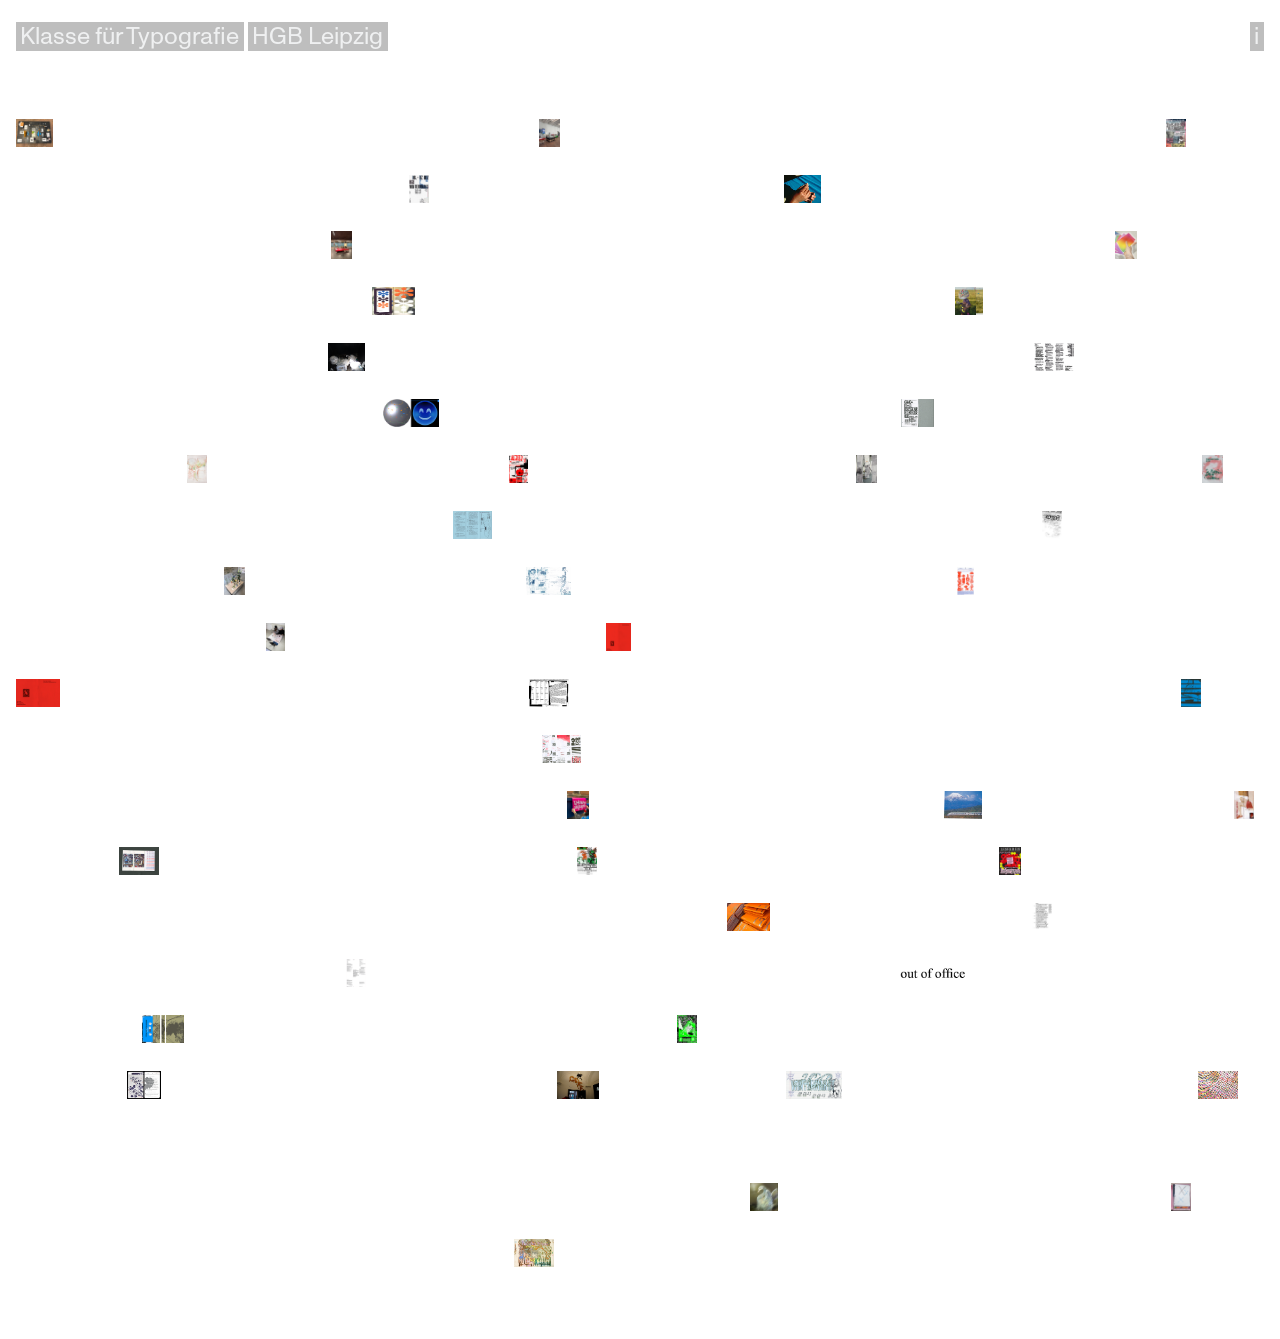
<file: index.html>
<!DOCTYPE html>
<html lang="de">
  <head>
    <meta charset="utf-8">
    <meta name="viewport" content="width=device-width, initial-scale=1.0">
    <title>Klasse für Typografie</title>
    <link rel="stylesheet" href="css/styles.css">
    <link rel="stylesheet" href="css/styles_pictures.css">
    <link rel="stylesheet" href="css/styles_box.css">
    <link rel="icon" href="download/favicon.png" type="image/png">

  </head>
  <body>

    <header>
      <h1 class="header-content">
        <div class="left-side">
          <span id="toggle-button" class="header-pill">Klasse für Typografie</span>
          <a class="link_hgb header-pill" href="https://www.hgb-leipzig.de/lehre/buchkunst_grafik-design/klassefuertypografievonannalenavonhelldorff/" target="_blank">HGB Leipzig</a>
        </div>
         <span id="info-button" class="header-pill">i</span>
      </h1>
   </header>

      <div id="person_list" class="hidden">
        <p class="font_color_cyan">Chrissi Bienik</p>
        <p class="font_color_red">Fritzi Bosch</p>
        <p class="font_color_peach">Johanna Daferner</p>
        <p class="font_color_babyblue">Coco Dahlke</p>
        <p class="font_color_signalpink">Alena Eisenmann</p>
        <p class="font_color_lilac">Kamilia Galimova</p>
        <p class="font_color_darkgreen">Hannes Goerner</p>
        <p class="font_color_yellow">Luisa Graf</p>
        <p class="font_color_royalblue">Henri Gröper</p>
        <p class="font_color_purple">Mohammad Al Hayo</p>
        <p class="font_color_navygreen">Asim Al Jari</p>
        <p class="font_color_pidgeonblue">Diva Lindenberg</p>
        <p class="font_color_darkblue">Nelly Akane Nakahara</p>
        <p class="font_color_ochre">Ricardo Sander</p>
        <p class="font_color_burgundy">Alexander Turovsky</p>
        <p class="font_color_rose">Mimi van Handel</p>
        <p class="font_color_darkpurple">Anton Van Volxem</p>
        <p class="font_color_olive">Romina Vetter </p>
        <p class="font_color_brown">Marie Walser</p>
        <p class="font_color_mossgreen">Winni Willsch</p>
        <p class="font_color_signalgreen">Kyra Winkler</p>
      </div>


      <div id="info_text" class="hidden">
       <p>Die Klasse für Typografie ist eine Fachklasse an der Hochschule für Grafik und Buchkunst Leipzig (HGB), die von Anna Lena von Helldorff geleitet wird. André Grau als künstlerischer Mitarbeiter fungiert unterstützend für die Fachklasse. In unserer Klasse wird die Arbeit mit Schrift und Inhalt, vor allem in Bezug auf Formen der Veröffentlichung und die Rolle eines Publikums thematisiert. Wir verstehen uns und unser Design als kritisch und hinterfragend, offen für Diskurse und in einem immer neu entstehenden Dialog der Fähigkeiten und Grenzen von Design. 
        Unsere Projekte reichen von Büchern, Publikationen und anderen Druckerzeugnisse zu Erscheinungsbildern, Ausstellungsgestaltung, Webseiten, und digitalen Bildern. Die weitreichende Ausbildung der HGB, bestehend aus sowohl digitalen als auch analogen Lernangeboten, ermöglicht uns Studierenden die Arbeit in einem breitgefächerten Feld. 
        Ein Anstoß für die Gestaltung dieser Webseite gab uns ein dreitägiger Coding-Workshop mit Toni Schönbuchner, von dem aus drei Studierende das Konzept dieser Webseite erarbeiteten.
        </p>
        <p>
        Sommersemester 2025
        Grafik, Konzept und Umsetzung: Mimi van Handel, Marie Walser und Kyra Winkler
        mit Unterstützung von Toni Schönbuchner und Anna Lena von Helldorff
        </p>
      </div>
   
    
    <div class="content">
      <!-- 2026-->
       <span>
        <span class="content_pic"><img src="download/thumbnail_grassimuseum.jpg" alt="a table with various ojects on it"></span>
        <span class="project_title klasse"><a href="gut-ding/index.html">Gut Ding will Weile haben</a></span>
       </span>
       <span>
        <span class="content_pic"><img src="download/thumbnail_grassi-stand.jpg" alt="a table with various ojects on it"></span>
        <span class="project_title klasse"><a href="https://www.instagram.com/p/DQHBwO7DXWV/" target="_blank">Typo class goes Grassi Museum</a></span>
       </span>
       <span>
        <span class="content_pic"><img src="download/thumbnail_tdot26-plakat.jpg" alt=" "> </span>
        <span class="project_title collab"><a href="https://www.instagram.com/p/DSHrijlCJQ4/" target="_blank">Tag der offenen Tür 2026</a></span>
       </span>

      <!-- 2025-->
      <span>
        <span class="content_pic"><img src="download/thumbnail_wintermarkt-plakat_kyrawinni.jpg" alt=" "></span>
        <span class="collab project_title"><a href="https://www.instagram.com/p/DRb97UXiH2p/" target="_blank">Wintermarkt 2025</a></span>
      </span>
      <span>
        <span class="content_pic"><img src="download/thumbnail_costs-of-dis-connecting_marie.jpg" alt=" "></span>
        <span class="project_title font_color_brown"><a href="https://www.instagram.com/p/DRNIxTsjMdW/" target="_blank">Symposium: Costs of )Dis(Connecting</a></span>
      </span>
      <span>
        <span class="content_pic"><img src="download/thumbnail_maxforum_ausstellung.jpg" alt=" "></span>
        <span class="project_title klasse"><a href="https://www.instagram.com/p/DJbRauQsQr9/" target="_blank"> Maximilians&shy;forum: Der rhetorische Raum </a></span>
      </span>
      <span>
        <span class="content_pic"><img src="download/thumbnail_tryin-to-catch-the-words_fritz.jpg" alt=" "></span>
        <span class="project_title font_color_red"><a href="https://www.instagram.com/p/DHBR3AqslZH/?img_index=1" target="_blank">trying to catch the words</a></span>
      </span>
      <span>
        <span class="content_pic"><img src="download/thumbnail_missing-link-folio-review_hannes.jpg" alt=" "></span>
        <span class="project_title font_color_darkgreen"><a href="https://www.instagram.com/p/DGNpsjngvOV/?img_index=1" target="_blank">Missing_Link – Folio_Review </a></span>
      </span>
      <span> 
        <span class="content_pic"> <img src="download/thumbnail_diplomrundgang_alena.jpg" alt="mascot of the Diplomrundgang 2025"></span>
        <span class="project_title font_color_signalpink"><a href="https://www.instagram.com/p/DLjs5_PI3bY/?img_index=1" target="_blank">Diplom-Rundgang 2025</a></span>
      </span> 
      <span>
        <span class="content_pic"><img src="download/thumbnail_gleichzeitigkeit-der-beobachtungen-maxforum_mimi.jpg" alt=" "></span>
        <span class="project_title font_color_rose">Gleich&shy;zeitigkeit der Beobach&shy;tungen</span>
      </span>
      <span>
        <span class="content_pic"><img src="download/thumbnail_behandlungsmenue_kyra.jpg" alt=" "></span>
        <span class="project_title font_color_signalgreen"><a href="https://www.outputin.de/derrhetorischeraum/audioguide/" target="_blank">Behandlungs&shy;menü</a></span>
      </span>
      <span>
        <span class="content_pic"><img src="download/thumbnail_unlearning-digitalities_marie.jpg" alt="one icon one emoji"> </span>
        <span class="project_title font_color_brown"><a href="https://www.instagram.com/unlearningdigitalities_hgb/" target="_blank">(Un)Learning Digitalities</a></span>
      </span>
      <span>
        <span class="content_pic"><img src="download/thumbnail_to-do-und-skizzen_hannes.jpg" alt=" "></span>
        <span class="project_title font_color_darkgreen">To Do und Skizzen</span> 
      </span>
      <span>
        <span class="content_pic"><img src="download/thumbnail_kalenderblatt-pelle-au-jardin_alena.jpg" alt=" "></span>
        <span class="project_title font_color_signalpink"><a href="https://www.instagram.com/p/C2hTgcfouCS/?img_index=1" target="_blank">Pelle Au Jardin</a></span>
      </span> 
      <span>
        <span class="content_pic"><img src="download/thumbnail_dizzy-friends_henri.jpg" alt="one icon one emoji"> </span>
        <span class="project_title font_color_royalblue"><a href="https://www.instagram.com/p/DI_1yQpsqwv/?img_index=1" target="_blank">Dizzy Friends #2</a></span>
      </span>
      <span>
        <span class="content_pic"><img src="download/thumbnail_partizanke-art_fritzi.jpg" alt=" "></span>
        <span class="project_title font_color_red"><a href="https://www.instagram.com/p/DJo3U84Mdjr/?img_index=1" target="_blank">Partizan★ke Art </a></span>
      </span>
      <span> 
        <span class="content_pic"> <img src="download/thumbnail_thank-god-abortion_kyra.png" alt="woodcut 'thank god for abortion'"> </span>
        <span class="project_title font_color_signalgreen"><a href="https://www.instagram.com/p/DJOOyG8ohdW/?img_index=1" target="_blank">Thank god for Abortion</a></span>
      </span>
      <span>
        <span class="content_pic"><img src="download/thumbnail_beitraege-zu-schostakowitsch_hannes.jpg" alt=" "></span>
        <span class="project_title font_color_darkgreen">Beiträge zu Schostakowitsch</span>
      </span>
      <span>
        <span class="content_pic"><img src="download/thumbnail_beam-ahh-orchestra_alena.jpg" alt=" "></span>
        <span class="project_title font_color_signalpink">Beam Ahh Orchestra</span>
      </span> 
      <span>
        <span class="content_pic"><img src="download/thumbnail_if-then-else.jpg" alt=" "></span>
        <span class="project_title klasse">if, then, else ...</span>
      </span>
      <span>
        <span class="content_pic"><img src="download/thumbnail_fuer-luise-fuer-marie_marie.jpg" alt=" "></span>
        <span class="project_title font_color_brown"><a href="https://www.instagram.com/p/DKjqtkJtZ_J/?img_index=1" target="_blank">Für Luise, Für Marie</a></span>
      </span>
      <span>
        <span class="content_pic"><img src="download/thumbnail_kalender-fuer-alles-und-nix.jpg" alt=" "></span>
        <span class="project_title klasse"><a href="https://www.instagram.com/p/DGvSW3itdPa/?img_index=1" target="_blank">Kalender für alles und nix </a></span>
      </span>
      <span> 
        <span class="content_pic"><img src="download/thumbnail_rundgang-2025.jpg" alt=" "></span>
        <span class="project_title klasse">Rundgang 2025</span>
      </span>  
      <span>
        <span class="content_pic"><img src="download/thumbnail_what-i-kept-in-alphabetical-order_mimi.jpg" alt=" "></span>
        <span class="project_title font_color_rose"><a href="https://www.instagram.com/p/DHwKzgEKDL16YSYNlou1R3Z42Wixmvg1Ee9Dms0/?img_index=1" target="_blank">what i kept in alphabetical order /</a></span> 
      </span>
      <span>
         <span class="content_pic"><img src="download/thumbnail_what-I-kept-in-photographical-form_mimi.jpg" alt=" "></span>
         <span class="project_title font_color_rose"><a href="https://www.instagram.com/p/DHwKzgEKDL16YSYNlou1R3Z42Wixmvg1Ee9Dms0/?img_index=1" target="_blank">...in photographical form</a></span>
      </span>
      <span>
        <span class="content_pic"><img src="download/thumbnail_folio-vorher-nachher-mittendrin.jpg" alt=" "></span>
        <span class="project_title klasse"><a href="https://www.hgb-leipzig.de/lehre/buchkunst_grafik-design/projekte/vorher-nachher-mittendrin/" target="_blank">Folio: vorher, nachher, mittendrin</a></span>
      </span>  
      <span>
        <span class="content_pic"><img src="download/thumbnail_weve-got-bigger-problems_hannes.jpg" alt=" "></span>
        <span class="project_title font_color_darkgreen"><a href="https://www.instagram.com/p/DQBx66gjH6d/?img_index=1" target="_blank">We've got (bigger) problems</a></span>
      </span>
    
      <!-- 2024 -->
      <span><a href="https://outputin.de/twz/">
        <span class="content_pic"><img src="download/thumbnail_wenn-die-antwort-typografie-ist.jpg" alt=" "></span>
        <span class="project_title klasse">Wenn Typografie die Antwort ist, was war dann nochmal die Frage?</a></span>
      </span>
      <span> 
        <span class="content_pic"><img src="download/thumbnail_wintermarkt-2024_fritz.jpg" alt=" "></span>
        <span class="project_title font_color_red"><a href="https://www.instagram.com/p/DCrBa7Poz1E/" target="_blank">Wintermarkt 2024 </a></span>
      </span>
      <span>
        <span class="content_pic"><img src="download/thumbnail_souvenirs.jpg" alt=" "></span>
        <span class="project_title klasse">fk souvenirs</span>
      </span> 
      <span>
        <span class="content_pic"><img src="download/thumbnail_b-c_kyra.jpg" alt="collage with legs and text"></span> 
        <span class="project_title font_color_signalgreen"><a href="https://www.instagram.com/p/C-QgoC_sRbr/?img_index=1" target="_blank">b&c</a></span>
      </span>
      <span>
        <span class="content_pic"><img src="download/thumbnail_from-leipzig-to-tokyo.jpg" alt=" "></span>
        <span class="project_title font_color_babyblue"><a href="https://www.instagram.com/p/DDUk6ZUsIcF/?img_index=9" target="_blank">from Leipzig to Tokyo</a></span>
      </span>
      <span>
        <span class="content_pic"><img src="download/thumbnail_istanbul-ghetto-club_henri.jpg" alt=" "></span>
        <span class="project_title font_color_royalblue"><a href="https://www.instagram.com/p/DCWJFqVM4kg/?img_index=1" target="_blank">Istanbul Ghetto Club</a></span>
      </span>
      <span>
        <span class="content_pic"><img src="download/thumbnail_lesekreis_mimi.jpg" alt=" "></span>
        <span class="project_title font_color_rose"><a href="https://www.instagram.com/p/DDVDfTIMuGP/?img_index=1" target="_blank">Lesekreis für be_hinderte + chronisch kranke queers</a></span>
      </span>
      <span>
        <span class="content_pic"><img src="download/thumbnail_it-s-a-book-2024_marie.jpg" alt=" "></span>
        <span class="project_title font_color_brown"><a href="https://www.instagram.com/p/C-0kIuXC_uE/?img_index=1" target="_blank">It's a book, ... </a></span>
      </span>
      <span>
        <span class="content_pic"><img src="download/thumbnail_kozbude-cospudener-see_kyra.jpg" alt=" "></span>
        <span class="project_title font_color_signalgreen"><a href="https://www.instagram.com/p/C_VdS1FsgoX/?img_index=1" target="_blank">Kozbude + Cospudener See</a></span>
      </span>
      <span>
        <span class="content_pic"><img src="download/thumbnail_hermannliebmann_mimi.jpg" alt=" "></span>
        <span class="project_title font_color_rose">Hermann-Liebmann-Straße</span>
      </span>
      <span>
        <span class="content_pic"><img src="download/thumbnail_the-new-weekly-issues_marie.png" alt=" "></span>
        <span class="project_title font_color_brown">The new weekly Issue</span>
      </span>
      <span>
        <span class="content_pic"><img src="download/thumbnail_pink-noise-silent-circuit_hannes.jpg" alt=" "></span>
        <span class="project_title font_color_darkgreen">Pink Noise – Silent Circuit</span>
      </span>
      <span>
        <span class="content_pic"><img src="download/thumbnail_moralische-messlatte-der-fifa_henri.jpg" alt=" "></span>
        <span class="project_title font_color_royalblue">Moralische Messlatte der FIFA</span>
      </span>
      <span>
        <span class="content_pic"><img src="download/thumbnail_klassenkalender-2023.png" alt=" "></span>
        <span class="project_title klasse"><a href="https://www.instagram.com/p/C0_ujQHtUtp/?img_index=1" target="_blank">Typo-Kalender 2024</a></span> 
      </span>
      <span>
        <span class="content_pic"><img src="download/thumbnail_typocity.jpg" alt=" "></span>
        <span class="project_title font_color_babyblue">Typocity</span>
      </span> 

      <!-- 2023 -->
      <span>
        <span class="content_pic"><img src="download/thumbnail_wintermarkt-2023_fritzi.jpg" alt=" "></span>
        <span class="project_title font_color_red"><a href="https://www.instagram.com/p/C0RDV2io75B/" target="_blank">Wintermarkt 2023 </a></span>
      </span>
      <span>
        <span class="content_pic"><img src="download/thumbnail_emojis_alena.jpg" alt=" "></span>
        <span class="project_title emoji font_color_signalpink"> 👙🍄👙🍄👙🍄👙🍕🍄🍄🍕👍🏻🫶🏻🪢🔊⚽️🧂👕🧶🧶🧶➿🎸🎸🎸🎸🎸🎸🎸🎸🎸🎸🎸🎸🎸🎸😵🎸 </span>
      </span>
      <span>
        <span class="content_pic"><img src="download/thumbnail_the-untold-saga-ep_alena.jpg" alt=" "></span>
        <span class="project_title font_color_signalpink">The Untold Saga EP</span>
      </span>
      <span>
        <span class="content_pic"><img src="download/thumbnail_myboxasmyroom_mimi.jpg" alt=" "></span>
        <span class="project_title font_color_rose">my box as my room as my box</span>
      </span>
      <span>
        <span class="content_pic"><img src="download/thumbnail_colours-taste-like-lemon-screaams_alena.jpg" alt=" "></span>
        <span class="project_title font_color_signalpink">Colours Taste Like Lemon Screams (Frances MacDonald McNair)</span>
      </span> 
      
      
    </div>
    <div class="box_black">
      <button class="close-button"></button>
      <div class="circle circle-green"></div>
      <div class="circle circle-blue"></div>
      <div class="circle circle-rose"></div>
      <p><a href="lesezeit/index.html">Lesezeit(en)</a></p>
    </div>

    <script src="js/script.js"></script>
  </body>
</html>
</file>
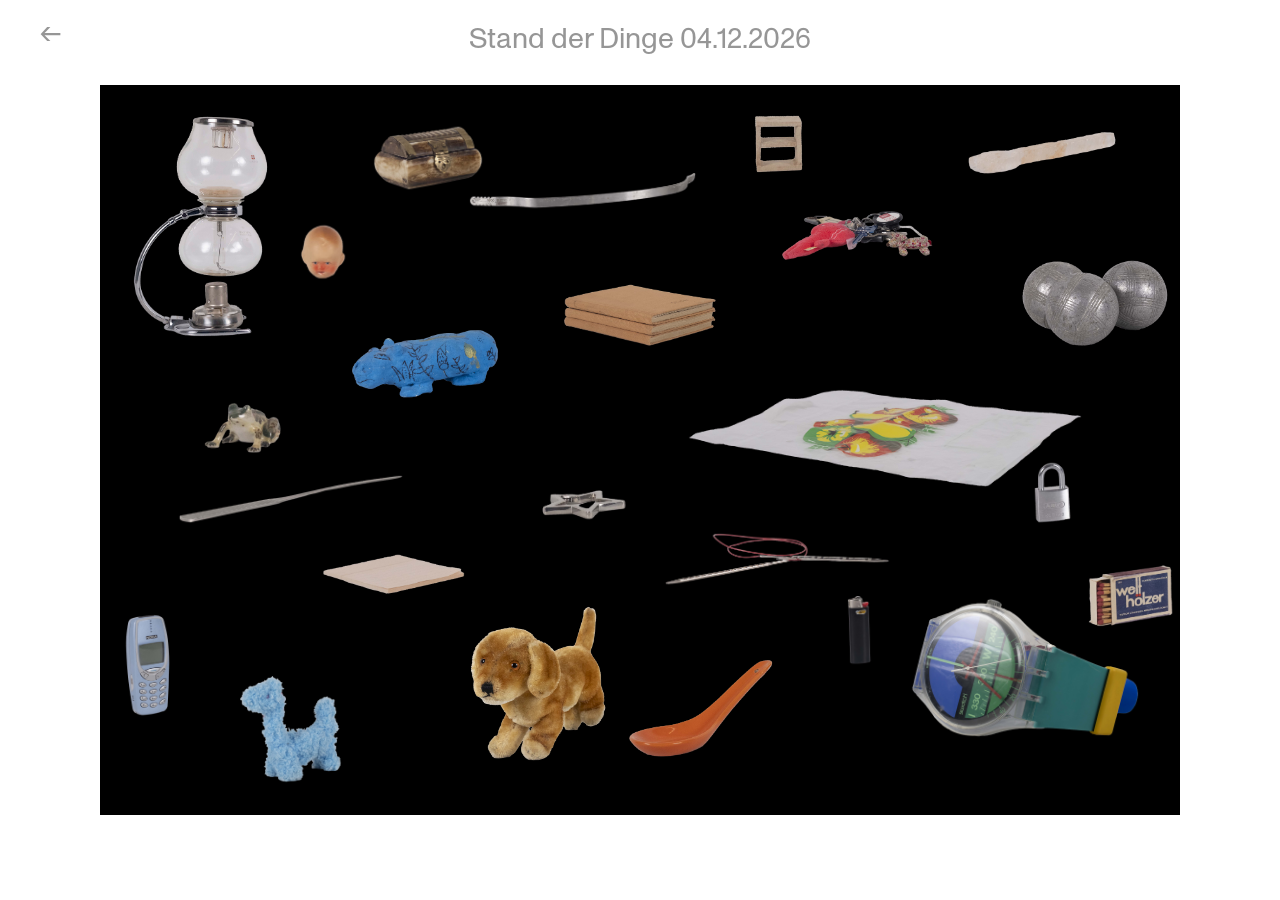
<file: gut-ding/index.html>
<!DOCTYPE html>
<html lang="de">
  <head>
    <meta charset="utf-8">
    <meta name="viewport" content="width=device-width, initial-scale=1.0">
    <title>Gut Ding will Weile haben</title>
    <link rel="stylesheet" href="../css/styles.css">
    <link rel="stylesheet" href="../css/styles_box.css">
  </head>
  <body>
    <h1>
      <a href="https://outputin.de/_chat/">
        Stand der Dinge 
        <br class="mobil-break">
        <span id="current-date"></span>
      </a>
    </h1>
    <a href="../index.html" class="back-arrow">←</a>
    <div class="vitrine">
      <span class="vitrine_thing special_size kaffeebereiter"><img src="../download/dinge/kaffeebereiter.png"></span>
      <span class="vitrine_thing h_klein w_klein babykopf"><img src="../download/dinge/babykopf.png" alt=""></span>
      <span class="vitrine_thing h_klein w_gross briefoeffner"><img src="../download/dinge/briefoeffner.png" alt=""></span>
      <span class="vitrine_thing h_klein w_klein feuerzeug"><img src="../download/dinge/feuerzeug.png" alt=""></span>
      <span class="vitrine_thing h_klein w_klein frosch"><img src="../download/dinge/frosch.png" alt=""></span>
      <span class="vitrine_thing h_klein w_mittel haftnotiz"><img src="../download/dinge/haftnotiz.png" alt=""></span>
      <span class="vitrine_thing h_mittel w_mittel kaffeeloeffel"><img src="../download/dinge/kaffeeloeffel.png" alt=""></span>
      <span class="vitrine_thing h_mittel w_mittel nielpferd"><img src="../download/dinge/nielpferd.png" alt=""></span>
      <span class="vitrine_thing h_mittel w_klein nokia"><img src="../download/dinge/nokia.png" alt=""></span>     
      <span class="vitrine_thing h_klein w_mittel ohrringe"><img src="../download/dinge/ohrringe.png" alt=""></span>     
      <span class="vitrine_thing h_mittel w_mittel plueschdino"><img src="../download/dinge/plueschdino.png" alt=""></span>     
      <span class="vitrine_thing h_klein w_klein regal"><img src="../download/dinge/regal.png" alt=""></span>        
      <span class="vitrine_thing h_klein w_mittel salzgabel"><img src="../download/dinge/salzgabel.png" alt=""></span>     
      <span class="vitrine_thing h_mittel w_mittel boule_kugeln"><img src="../download/dinge/boule_kugeln.png" alt=""></span>     
      <span class="vitrine_thing h_klein w_mittel schloss"><img src="../download/dinge/schloss.png" alt=""></span>     
      <span class="vitrine_thing h_mittel w_mittel schluesselbund"><img src="../download/dinge/schluesselbund.png" alt=""></span>          
      <span class="vitrine_thing h_klein w_klein streichhoelzer"><img src="../download/dinge/streichhoelzer.png" alt=""></span>     
      <span class="vitrine_thing h_mittel w_gross stricknadeln"><img src="../download/dinge/stricknadeln.png" alt=""></span>
      <span class="vitrine_thing h_mittel w_mittel tagebuecher"><img src="../download/dinge/tagebuecher.png" alt=""></span>
      <span class="vitrine_thing h_klein w_gross thorax-buegel"><img src="../download/dinge/thorax-buegel.png" alt=""></span>
      <span class="vitrine_thing h_mittel h_mittel tragetasche"><img src="../download/dinge/tragetasche.png" alt=""></span>
      <span class="vitrine_thing h_gross w_gross wanduhr"><img src="../download/dinge/wanduhr.png" alt=""></span>        
      <span class="vitrine_thing h_gross w_gross stofftier_hund"><img src="../download/dinge/stofftier_hund.png" alt=""></span>        
      <span class="vitrine_thing h_klein w_klein sternkarabiner"><img src="../download/dinge/sternkarabiner.png" alt=""></span>   
      
      <div class="milk-glass"></div>   
      
      <div class="vitrine_text">
        <div class="vitrine_text_content"></div>
      </div>


      <div class="project_discription">
        <div class="kaffeebereiter">
          <h2>Syphon Kaffeekocher Delica DA-5</h2>
          <p>Der Kaffeekocher wurde von der Marke Hario produziert. Hario aus dem Japanischen „Hari“ = Glas und „o“ = König bedeutet so viel wie „König des Glases“. Das Unternehmen besteht seit 1921, und der erste Syphon-Kaffeekocher wurde 1948 hergestellt. Das Prinzip, nach dem die Syphon-Kocher funktionieren, ist allerdings älter. Man sagt, sie seien entweder in Deutschland in den 1830er-Jahren oder vom Engländer Robert Napier um 1840 erfunden worden. Ab den 1840er-Jahren begannen die Kocher in ganz Europa an Popularität zu gewinnen und wurden zu Beginn des 20. Jahrhunderts auch in anderen Teilen der Welt, etwa in den Vereinigten Staaten und in Japan, eingeführt. 
Mein Kocher gehört wohl nicht zu den ersten, die 1948 produziert worden sind. Den einzigen Anhaltspunkt, den ich gefunden habe, um ein Produktionsjahr festzustellen, ist das Hario-Logo, welches anscheinend von den 1960er Jahren bis zum Ende der 90er Jahre in Gebrauch war.
Der Syphon-Kaffeekocher funktioniert durch die Erzeugung eines Vakuums. Zunächst wird Wasser in die untere Kugel eingefüllt und zum Sieden gebracht. Während das Wasser kocht, beginnt es, sich in Wasserdampf zu verwandeln. Der Druck des Dampfes in der unteren Kugel steigt an, und sobald er den atmosphärischen Druck übersteigt, drückt er das dichtere flüssige Wasser nach oben in die obere Kugel, in der sich der Kaffee befindet. Solange der Druck aufrechterhalten wird (d. h. die Hitzequelle unter der unteren Kugel weiter aktiv bleibt), bleibt das Wasser in der oberen Kammer. Sobald der Brühvorgang abgeschlossen ist (nach etwa 40–60 Sekunden), wird die Wärmequelle entfernt. Mit Hilfe der Schwerkraft und des Druckunterschieds fließt der Kaffee durch den Filter zurück in die untere Kugel – und ist bereit zum Servieren!
          </p>
      </div>
      <div class="babykopf">
        <h2>Babykopf</h2>
        <p>Mein Gegenstand ist ein circa 2 cm großes Babyköpfchen, bemalt. Am Hals ist es wohl vom Rest abgebrochen. Der Kopf ist hohl und aus einem undefinierbaren weißen Material. Der Blick des Gesichts ist gruselig und etwas unrealistisch, die Bäckchen rot. Auf dem Kopf präsentiert sich eine Kleine Locke, die sich ins Gesicht kringelt. Die Haare werden durch einen braunen Sprühstoß angedeutet. Im Nacken ist eine Prägung zu erkennen, „GERMANY“</p>
      </div>
      <div class="briefoeffner">
        <h2>Brieföffner</h2>
        <p>Die Entwicklungsgeschichte des Brieföffners ist eng mit der Geschichte des Briefes verbunden. Im 18. Jahrhundert, als das Schreiben und Empfangen von Briefen immer populärer wurde, entstand das Bedürfnis nach einem praktischen Werkzeug, um Briefe sauber und schnell zu öffnen. Ursprünglich wurden einfache Messer oder Schneidewerkzeuge verwendet. Im 19. Jahrhundert, insbesondere mit der Einführung von versiegelten Briefen und der zunehmenden Menge an Post, wurden speziell entworfene Brieföffner populär. Diese waren oft kunstvoll gestaltet und bestanden aus Materialien wie Elfenbein, Silber oder Holz. Sie dienten nicht nur als praktische Werkzeuge, sondern auch als Statussymbole und dekorative Objekte auf den Schreibtischen der Oberschicht.
Mit dem Aufkommen der industriellen Produktion im späten 19. und frühen 20. Jahrhundert wurden Brieföffner aus einer Vielzahl von Materialien, einschließlich Metallen und Kunststoffen, massenproduziert. Sie waren in verschiedenen Formen und Designs erhältlich, von einfachen, funktionalen Modellen bis hin zu kunstvoll verzierten Exemplaren.
</p>
      </div>
      <div class="feuerzeug">
        <h2>BIC® Feuerzeug</h2>
        <p>BIC® Feuerzeug maxi schwarz silber 1172 Plastik, schwarz, ca 10cm, Zylinder, ovaler Boden, ca 2cm breit, ca 1cm dick, oben: einseitig geschlossene Metallabdeckung, Löcher ---darin, aufgerautes Metallrädchen, Durchmesser 7mm ---daneben, roter Plastikhebel, unten: weißer Plastikverschluss 
</p>
      </div>
      <div class="frosch">
        <h2>Frosch</h2>
        <p></p>
      </div>
      <div class="haftnotiz">
        <h2>Haftnotizen – frei nach 3M</h2>
        <p>Die Haftnotiz ist ein einfaches, aber vielseitiges Hilfsmittel zur Organisation von Gedanken und Aufgaben. Sie wird genutzt, um kurze Informationen festzuhalten, Erinnerungen sichtbar zu machen oder Ideen flexibel zu ordnen. Durch ihre selbstklebende Rückseite lässt sie sich leicht anbringen, entfernen und neu positionieren, ohne Spuren zu hinterlassen, und eignet sich daher besonders für dynamische Arbeits- und Denkprozesse.
Geschichte der Haftnotiz:
Der 3M Wissenschaftler Dr. Spencer Silver entdeckte bei seinen Laboruntersuchungen einen Klebstoff, der zwar sicher auf Oberflächen anhaftete, sich aber auch leicht wieder lösen ließ. Silver hatte sogenannte Mikrosphären entdeckt, durch die Klebstoffe ihre Hafteigenschaften behalten, sich aber aufgrund ihrer speziellen Beschaffenheit leicht von Oberflächen lösen lassen. Er suchte einige Jahre vergeblich nach einer Einsatzmöglichkeit für seine Erfindung. Art Fry, ein weiterer Wissenschaftler bei 3M, war gerade ziemlich genervt. Er markierte jeden Mittwochabend während der Probe im Kirchenchor mit kleinen Papierstreifen im Gesangbuch die Kirchenlieder, die im nächsten Gottesdienst gesungen werden sollten. Am Sonntag waren sie jedoch schon alle wieder herausgefallen. Er benötigte ein Lesezeichen, das auf dem Papier haften würde, ohne die Seiten zu beschädigen. Da kam ihm das Seminar zu den Mikrosphären von Dr. Silver wieder in den Sinn, das bei ihm für das entscheidende Aha-Erlebnis sorgte. Gemeinsam mit Dr. Silver begab er sich an die Entwicklung eines neuen Produkts. Als sie anfingen, im Büro Nachrichten auf die Haftnotizen zu schreiben, wurde ihnen das Potenzial der Idee bewusst.
</p>
      </div>
      <div class="kaffeeloeffel">
        <h2>Kaffeelöffel</h2>
        <p>Der Löffel ist dem sogenannten Renge (japanisch für Lotusblume) zuzuordnen. Die Form eines solchen Keramik- oder Porzellanlöffel, ist dem Blatt einer Lotusblume nachempfunden. Er stammt aus China und kam während der Heian-Zeit (ca. 794 – 1185) nach Japan. Typisch ist der Löffel für den Verzehr von Suppen.
          Anstatt seiner Bestimmung entsprechend, wird der Löffel nicht für Suppe, sondern für Kaffee, als Dosier- und Arbeitswerkzeug, verwendet. Er trägt genau so viel Kaffeepulver, wie zwei Mal in das Sieb eines Espressokochers passt. Mit der abgeflachten Unterseite lässt sich der gemahlene Kaffee im Kocher glatt streichen. 
        </p>
      </div>
     <div class="nielpferd">
        <h2>Hippo</h2>
        <p>Bestandteile; Ressourcen: getonter Nilpferd Flusspferd, blau bemalt, wackelig auf den Beinen, entstanden 2012; Abbild: »Hippopotamus (William)«, getonter Nilpferd Flusspferd von ca. 1961–1878 v.Chr. aus Ägypten
           Geschichte, Herkunft: Standort in Regal der Eltern, verstaubt und unberührt. Stehend neben anderen selbst-angefertigten Tonfiguren. In der Grundschule entstanden. Vergangenes wird aufgehoben, behalten, archiviert, an der sichtbaren Oberfläche. In das Gedächtnis gerufen, nachdem mir eine Postkarte des Originals, dazu noch in der Form des Gegenstandes, und ein Radiergummi desselben mitgebracht wurde. Entstehen eines Trios: Tonobjekt — Radiergummi — Postkarte.
          Gattung, Zusammenhang; getonte Objekte, Museumskontext, kolonial-entwurzelte Kunst, kindliches Arbeiten, Abbild schaffen ohne Hintergrundwissen zum Original
        </p>
      </div>
      
      <div class="nokia">
        <h2>Nokia</h2>
        <p>Es handelt sich um einen quaderförmigen Gegenstand mit abgerundeten Ecken, dessen babyblaue Kunststoff-Oberfläche durch grau-silberne, ebenfalls aus Kunststoff bestehenden Elemente, unterbrochen wird. Diese grau-silbernen Elemente sind in etwa so groß wie ein Tic-Tac und in vier Reihen sowie drei Spalten angeordnet. Auf den Tic-Tac großen Flächen befindet sich jeweils eine unterschiedliche Zahl in der Spanne von 0–9, als auch drei bis vier Buchstaben aus dem lateinischen Alphabet. Über diesem Feld befindet sich auf der oberen Hälfte des Gegenstandes ein circa zwei-Finger-hoher und ein-Daumen-breiter Bildschirm.
         </p>
      </div>
        
      <div class="ohrringe">
        <h2>Ohrringe</h2>
        <p>Das Objekt (in der Schatulle) besitzt keine vorrangig praktische Funktion, sondern erfüllt vor allem eine emotionale. Ohrringe dienen weniger einem konkreten Nutzen als vielmehr der persönlichen Bedeutung, die ihnen zugeschrieben wird. Sie tragen Erinnerungen, Gefühle und individuelle Werte in sich und werden dadurch zu emotionalen Objekten. Ihr Wert entsteht nicht aus dem Material oder der Funktion, sondern aus der Beziehung, die eine Person zu ihnen entwickelt. Schmuck insbesondere Ohrringe erfüllt in einer kapitalistischen Welt weniger eine funktionale als eine symbolische Rolle. Er dient dazu, Stil, Selbstbild und Wertigkeit nach außen zu kommunizieren.
    </p>
      </div>
  
      <div class="plueschdino">
        <h2>Plüschdino</h2>
        <p>Ein Blauer Plüschdino, etwa 8cm hoch. Er fühlt sich an, als sei sein Inneres mit Draht gefertigt und lässt sich in seiner Haltung verbiegen. Der Dino hat pinke, kleine Augen und ein Band aus dem Kopf hängen, damit er sich wohl als Schlüsselanhänger verwenden lässt. Den Dino hatte mir Johanna geschenkt; Sie hatte ihn auf dem Wintermarkt im Dezember 2023 bei einem Stand im Erdgeschoss gekauft und mir vorbeigebracht. Seitdem stand er in meinem alten WG-Zimmer auf einem der zwei Schwerlastregale und schaute in Richtung der Mitte des Zimmer. Seit meinem Umzug steht er auf einer schwarzen Box, zwischen einem blauen 3D-gedrucktem Pferd und einer kleinen blauen Figur. Der Dino hat einen langen Hals, kurze Beine und schaut in die Richtung meines Bettes.
      </p>
      </div>
         
      <div class="regal">
        <h2>Regal</h2>
        <p>Seine Idee findet es in der (Un-)Ordnung der Dinge. Da wo gesammelt wird. Dinge gruppiert wer- den. In neue Kontexte und Verbindungen gesetzt werden. Seine Unterschiede zeigen sich in den Arten und Weisen, wie dies geschieht.
Charakteristisch sind mehre übereinander geordnete Böden, welche durch vertikale Träger gehalten werde und eine weitere Trennungsebene mit ein- bringen.
Seine Rolle kann es somit immer nur in einen direkten Austausch eines Menschen und der Dinge nehmen. Somit können auch unterschiedlichen Rollen gegenüber dem Regal eingenommen werden. Eine Sortierende/Darstellende und eine Aufnehmende/ Observierende.
        </p>
      </div>

      <div class="salzgabel">
        <h2>Salzgabel</h2>
        <p>Das Objekt verspricht, die mühselige Handlung Essen bei der Zubereitung zu Salzen zu überspringen, indem es beim in den Mund tun automatisch etwas Salz verliert. Die Gabel wurde zwischen 2023 und 2024 vom Produktdesigner Ben Walker entworfen und größtenteils eigenständig in einer Serie von etwa 1000 Exemplaren produziert. 
        Keck verspricht der Designer in einem Vlog, mit dem Gerät die Gabel- und Salzindustrie auf den Kopf zu stellen.
        In der konsumgesteuerten Kultur, in der Alltagsgegenstände möglichst problemlösungsorientiert, effizient und vermarktbar sein sollen, greifen gerade Start-ups und Tech-Unternehmen oft auf das Vokabular der Zweckfreiheit zurück – um emotionale, oft übermäßig inszenierte Produktversprechen zu verkaufen. Ausgerechnet dort, wo maximale Effizienz behauptet wird, sind die Produkte oft künstlich verkompliziert – sei es aus ästhetischen Gründen oder um Exklusivität zu erzeugen. Das kristalline Besteckteil kann in diesem Spannungsfeld als Gegenentwurf verstanden werden: Der durch die Benutzung stetig kleiner werdende Körper entzieht sich linearen Logiken von Funktion, Fortschritt und Verwertung. 
        </p>
      </div>

      <div class="boule_kugeln">
        <h2>Boulekugeln</h2>
        <p>Runde Kugeln aus Metall. Vielleicht Eisen, Stahl, Messing, Carbon? 
Sie schimmern silbern. Doch leichte Gebrauchsspuren lassen sich aufgrund von Abnutzung und Schmutz auf der Oberfläche erkennen. Sie liegen schwer in der Hand. Kälte lässt sich beim Umgreifen der glatten, gravierten Oberfläche erspüren.
Die Gravur — 4x4 parallel laufende Linien, die sich zu Kreisen und in den Zwischenräumen zu Quadraten ergeben — besteht aus verschiedenen Komponenten und Angaben: Hersteller: Boule Bleue Rofritsch (Marseille); Material: Inox 120 (Edelstahl, rostfrei); Gewicht: 690g (wahrscheinlich weniger, da schon viel heruntergespielt); Zahl: F9.
Petanque/Boule ist ein aus (Süd-)Frankreich kommender Präzisionssport. Dabei versuchen zwei Teams gegeneinander mittels sechs Kugeln, so nah wie möglich an die Zielkugel (ugs. Schweinchen, Sau oder Cochonnet) zu werfen. Die Zielkugel wird zwischen 6 bis 10 Meter platziert. Gespielt wird bis 13 Punkte auf jeglichem Gelände; ein ebenes, glattes Spielfeld oder Bahnen.
Formationen: Tête-à-tête (1 vs. 1 — 3 Kugeln pro Person); Doublette (2 vs. 2 — 3 Kugeln pro Person); Triplette (3 vs. 3 — 2 Kugeln pro Person)
</p>
      </div>

      <div class="schloss">
        <h2>Schloss</h2>
        <p>
          Das Schloss ist da wo menschen Beschützen wollen. Dort wo sie Ängste haben. Wo sie Sicherheit brauchen.
Ein mechanisches Schutzstück aus robustem Metall, oft aufgebaut als Riegel, Bügel oder Zylinder, das sich mithilfe eines Codes oder eines passenden Schlüssels entriegeln lässt. Die Konstruktion und das verwendete Material zeigt seine Absicht direkt. Äußerlich kann die Vorrichtung sehr unterschiedlich auftreten: von puris- tisch-nützlich bis hin zu imposant-drohender Optik. Allein das Design verrät, ob das Stück echten Widerstand leisten oder vor allem den Anschein von Sicherheit erwecken soll.
Wo ein Verschluss angebracht ist, stand oft vorher die Unsicherheit, Zweifel an Zugang, Schutz oder an den Menschen auf der anderen Seite. Dieser Mechanismus kann auch genau das Gegenteil bedeuten: für die Person mit Schlüssel oder Code öffnet sich ein Raum, Zugang zu etwas, das anderen verborgen bleibt.
        </p>
      </div>

      <div class="schluesselbund">
        <h2>Schlüsselring</h2>
        <p>Der Schlüsselring funktioniert in einem System, welches aus mehreren gleichen Bestandteilen besteht. Durch die Öffnung des Ringes, kann dieser an weitere Ringe angehängt werden und Verlinkt sich so im System. Diese Verlinkung hat zur Folge, dass mehr Informationen und Zugänge verbunden werden können, die in unserem Alltag eine grosse Wichtigkeit haben. Jedes Modul hat dieselbe Funktionalität und ist immer erweiterbar, jedoch verliert es je nach Expansionsmenge an Funktionalität.
Der Gegenstand selber ist sehr schlicht in seinem Auftreten, aber kann durch individuellen Erweiterungen, wie Endstücke oder Anhänger individualisiert werden. So wird der Gegenstand mit der Personalisierung zur Wiedererkennung angepasst oder vor Verlust geschützt.</p>
      </div>

      <div class="streichhoelzer">
        <h2>Streichhölzer</h2>
        <p>Die Deutsche Zündwaren-Monopolgesellschaft wurde nach dem Ersten Weltkrieg von der Regierung gegründet, um den Staat finanziell beim Wiederaufbau zu unterstützen. Eigentlich besaß das Monopol jedoch ein schwedischer Finanzmogul, den man auch den „Streichholzkönig“ nannte und der Deutschland dafür fette Kredite ausgezahlt hat. Das Monopol wurde ein paar Jahrzehnte später aufgelöst. Interessanterweise wurden die Welthölzer zu keinem Zeitpunkt außerhalb Deutschlands produziert oder ins Ausland exportiert. Der Name deutet eher auf die globale Macht des Konzerns. Die Firma ist auch heute noch in Betrieb – unter einem Nachfahren des besagten Schweden.
</p>
      </div>

      <div class="stricknadeln">
        <h2>Stricknadel (3,5 mm)</h2>
        <p>
          Stricken [en: knitting], abgeleitet vom Wort »knot« [de: Knoten] ist der Vorgang, bei dem mit zwei oder mehr Nadeln ein Gewebe aus einer Reihe miteinander verbundener Maschen hergestellt wird. Die dokumentierte Geschichte des Strickens beginnt mit einem Paar altägyptischer Socken aus dem dritten bis fünften Jahrhundert n. Chr.
Sowohl Frauen als auch Männer strickten jahr­hunderte­­lang professionell, und erst Mitte bis Ende des 19. Jahrhunderts wurde das Stricken mit Häuslichkeit in Verbindung gebracht.
 Eine Nadel wird in der linken Hand, die andere in der rechten Hand gehalten. Der Faden wird durch einen klaren Bewegungsablauf mithilfe der Nadeln verstrickt. Dieser Ablauf wird wiederholt, durch gleichmäßiges Stricken entsteht ein einheitliches Maschenbild.
        </p>
      </div>
      <div class="tagebuecher">
        <h2>Tagebücher (1957)</h2>
        <p>Der Autor (15. März 1938 – ?) der drei Tagebücher, scheint ein fremder Unbekannter zu bleiben und tritt ausschließlich über geschriebene Worte in Erscheinung. Seine Tagebücher sind ein Zeitdokument mit fortlaufender Ordnung. Sie sind nur drei von vermutlich vielen weiteren, Teil einer Reihe, die in ihrer Unvollständigkeit existiert. Was fehlt, bleibt offen.
Beim Aufschlagen zeigt sich jede Seite der drei Bücher von Hand beschrieben mit blauer Tinte. Es ist eine gleichmäßige, nach links geneigte, saubere Handschrift. Sie wirkt geübt und kontinuierlich, offenbart das Schreiben als Teil eines festen Rhythmus, regelmäßige Einträge verraten einen täglichen Gebrauch. Über fast 8 Monate verzeichnen sie ein Leben vom 01. Januar bis zum 18. August 1957 in Leipzig und Aschersleben. Sie dokumentieren Studium, Arbeit, Freundschaft, Liebe, Kultur, Politik, Freizeit.
Die Bücher waren ein ständiger Gebrauchsgegenstand, regelmäßig in der Hand und Teil eines gelebten Alltags. Als gefundene Objekte befinden sie sich aktuell außerhalb ihres ursprünglichen Nutzungskontexts.
</p>
      </div>

      <div class="thorax-buegel">
        <h2>Thorax-Bügel</h2>
        <p>Der Thorax-Bügel wird bei der operativen Behandlung der Trichterbrust eingesetzt. Dabei handelt es sich um eine angeborene Einsenkung des Brustkorbs, bei der das Brustbein nach innen gewölbt ist und das Herz häufig zur Seite hinverdrängt werden kann.
Der individuell gebogene Metallbügel wird während einer minimal-invasiven Operation hinter dem Brustbein platziert und anschließend gedreht, um das Sternum anzuheben. Durch seine konstante Formspannung formt er über Monate und Jahre hinweg den Brustkorb neu – ähnlich dem Wirkprinzip einer Zahnspange.
Der Thoraxbügel nach Nuss wurde vom Chirurgen Donald Nuss entwickelt und 1998 erstmals klinisch publiziert. Seine Idee entstand aus der Beobachtung, dass der Brustkorb bei Kindern und Jugendlichen noch gut formbar ist. Statt der damals üblichen offenen Ravitch-Operation mit großen Schnitten und Knorpelresektionen, führte Nuss einen minimal-invasiven Ansatz ein. Das reduzierte OP-Trauma, senkte Komplikationen und beschleunigte die Genesung. Die Nuss-Bar gilt deshalb als paradigmatischer Wendepunkt in der Behandlung des Pectus excavatum.</p>
      </div>

      <div class="tragetasche">
        <h2>(Plastik-)Tragetasche</h2>
        <p>Eine durchsichtige Plastiktüte. Größe geschätzt auf A3.
Auf der Vorderseite befindet sich eine illustrierte Interpretation eines Stilllebens aus Obst und Blättern in den Farben Grün, gelb, Rot und einer bräunlich gerasterten Mischfarbe mittels der Überlagerung aus Grün und Rot.
Es werden 5 rote und 1 grüner Apfel, so wie 2 Birnen in gelb und grün abgebildet. 7 grüne Blätter unterstützen links, rechts und unten die Konstruktion. Auf der Rückseite befindet sich ein Rechteck (ca. 5 x 15 cm) mit grüner Kontur.
Darin platziert sind 4 Kategorien — die auf den Lebensmittelinhalt zurückschließen — mit der Aufforderung zum Ausfüllen: Füllgewicht; Sorte; Größe; Klasse.
Daneben befindet sich ein Kreis mit grüner, etwas dickerer, Kontur. Darin zu lesen: »Diese Tragetasche ist aus Polyethylen (PE). 
Sie verhält sich auf der Müllhalde grundwasserneutral und ist recyclingfähig.« 
Logo Dreieck mit Pfeilen. Großer Henkel mit Ausstanzung des Plastiküberschusses. 6 Löcher, je 3 untereinander auf der linken und rechten Seite (Durchmesser ca. 1,5 cm).</p>
      </div>

      <div class="wanduhr">
        <h2>Maxi Swatch</h2>
        <p> Seit Beginn der Beobachtung versuche ich immer wieder darauf zu achten, von welchen Orten Uhren nicht wegzudenken sind, wo Uhren eher Dekoration oder gar störend sind. Wie diese dekorativen, (dys-)funktionalen oder aufdringlichen Zeitmesser einen Raum schmücken, dominieren oder selbst durch Abwesenheit im Fluss der unendlich scheinenden Zeit glänzen. 
Auf der Grassimesse gab es keine Uhren. Von der ständen Swatch mit dem schwarzen Armband mal abgesehen und der im Aktenschrank versteckten Maxi Swatch. Auf der Grassimesse, wo die Zeit bedächtig vergeht, nicht wagt den mit Händen und Augen Begutachtenden über die Schulter, gar ins Auge zu blicken. 
In Clubs gibt es keine Uhren, die Gründe sind ähnlich. Der Überschuss an Reizen wird zur Tortur, steht er im Sichtbaren Zusammenhang mit Zeitvergehen, Fristen, Schließzeiten – kurzum Zeit vergeht am Schnellsten und Schönsten, gerade wenn sie unbewusst und dadurch kaum empfunden wird.
</p>
      </div>
      
      <div class="stofftier_hund">
        <h2>Stofftier (Hund)</h2>
        <p>Margarete Steiff (24.07.1847 – 9.05.1909) wurde als drittes von vier Kindern in schwäbischen Giengen geboren. In ihrer Kindheit erkrankte sie an Kinderlähmung und benutzte fortan einen Rollstuhl. Sie besuchte eine Nähschule und absolvierte sie als ausgebildete Schneiderin mit Erfolg. Zunächst arbeitete sie in der Damenschneiderei ihrer beiden älteren Schwestern und führte diese, als ihre Schwestern den Heimatort verlassen, alleine fort. 
1880 näht sie aus Spaß einen kleinen Stoffelefanten der schnell als Kinderspielzeug beliebt wird. Damit war das erste Steifftier geboren und mit ihm die Firma: die Manufaktur Steiff.
Margarete Steiff wird eine erfolgreiche und unabhängige Unternehmerin. Da die Firma schnell wächst, sie neue Führungskräfte und stellt ihre fünf Neffen ein. Ihr Neffe Richard Entwurf 1902 einen neuartigen Bären »Bär 55 PB«, der auf der Leipziger Spielwarenmesse präsentiert wurde. Der Name des Bären bedeutet, dass er 55 cm groß, aus Plüsch (P) und beweglich (B) ist. In den USA wird der Bär zu einem riesiger Verkaufsschlager und bekommt dort 1906 den Namen Teddybär.</p>
      </div>

      <div class="sternkarabiner">
        <h2>Sternkarabiner</h2>
        <p>Der Karabiner ist ein Gegenstand aus der Handwerksarbeit. Er ist ein Verbindungselement, das dazu dient, Gegenstände sicher und lösbar miteinander zu verbinden. Die Öffnung hat einen Federmechanismus und ist dadurch handlich und schnell bedienbar. Durch unterschiedliche Bauform und Materialität ist er für verschiedene Belastungen und Sicherheitsanforderungen hilfreich.
Der Karabiner dient unter anderem des Zusammenhalts des Schlüsselbunds oder Schlüsselanhängers. Durch Trendentwicklung ist er in verschiedenen Formen an Taschen und Hosen als Accessoire zu finden. Die Form des Sterns als eine davon ist besonders in queeren Kreisen als funktionales Accessoire und Symbol zu sehen.</p>
      </div>

      </div>
    </div>

<div class="mobil-version">
  <img src="../download/vitrine.png" alt="">
  <p>Schau gerne auf dem Desktop vorbei – dort gibt's eine interaktive Vitrine zu entdecken.</p>
</div>

    <script src="../js/script_vitrine.js"></script>

  </body>
</html>
</file>
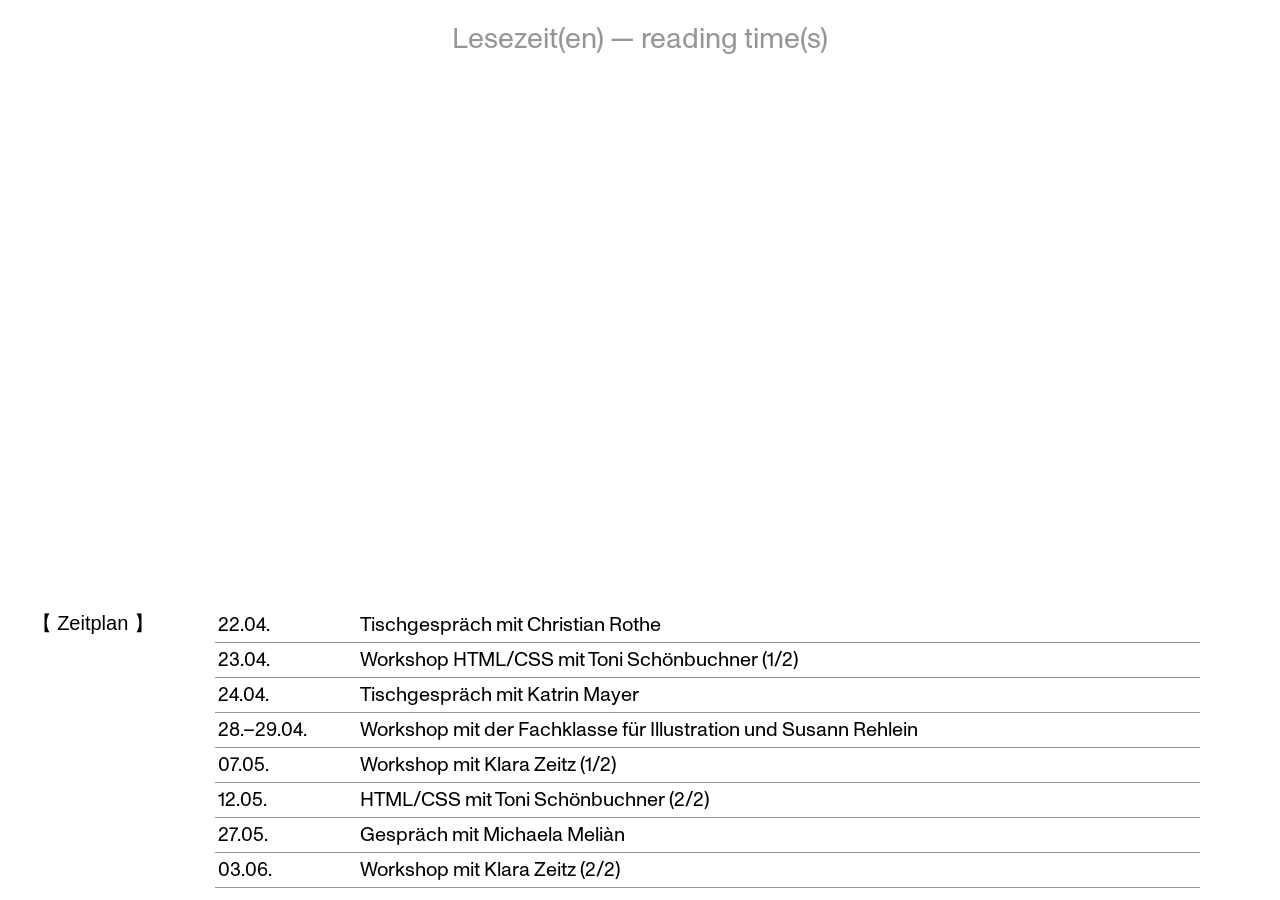
<file: lesezeit/index.html>
<!DOCTYPE html>
<html lang="de">
  <head>
    <meta charset="utf-8">
    <meta name="viewport" content="width=device-width, initial-scale=1.0">
    <title>Lesezeit(en)</title>
    <link rel="stylesheet" href="../css/styles.css">
    <link rel="stylesheet" href="../css/styles_lese.css">
  </head>
  <body>
    <h1>Lesezeit(en) — reading time(s)</h1>

<div id="timetable-container">
  <button class="buttom_timetable" onclick="toggleTabelle()">【 Zeitplan 】</button>
  <div id="timetable-content">
    <table>
      <tr>
        <td>22.04.</td>
        <td>Tischgespräch mit Christian Rothe</td>
      </tr>
      <tr>
        <td>23.04.</td>
        <td>Workshop HTML/CSS mit Toni Schönbuchner (1/2)</td>
      </tr>
      <tr>
        <td>24.04.</td>
        <td>Tischgespräch mit Katrin Mayer</td>
      </tr>
      <tr>
        <td>28.–29.04.</td>
        <td>Workshop mit der Fachklasse für Illustration und Susann Rehlein</td>
      </tr>
      <tr>
        <td>07.05.</td>
        <td>Workshop mit Klara Zeitz (1/2)</td>
      </tr>
      <tr>
        <td>12.05.</td>
        <td>HTML/CSS mit Toni Schönbuchner (2/2)</td>
      </tr>
      <tr>
        <td>27.05.</td>
        <td>Gespräch mit Michaela Meliàn</td>
      </tr>
      <tr>
        <td>03.06.</td>
        <td>Workshop mit Klara Zeitz (2/2)</td>
      </tr>
    </table>
  </div>
</div>

    <script src="/js/script_lese.js"></script>
  </body>
</html>
</file>
<file: css/styles.css>
/* ======================================
    "Grundeinstellungen"
    ===================================== */

@font-face {
  font-family: "ABC Monument Grotesk";
  src: url("../fonts/ABCMonumentGrotesk-Regular.otf") format("opentype");
  font-weight: normal;
  font-style: normal;
}

/*:root ist das oberste Element der Seite*/
:root {
  --page-padding: 16px;
  --font-base: "ABC Monument Grotesk", Arial, Helvetica, sans-serif;

  /* Typografisches Raster */
  --font-small: 24px;
  --line-small: 28px;

  --font-large: 40px;
  --line-large: 56px;

  --font-running-text: 20px;
  --line-running-text: 28px;

  --title-gap: 25px;
  --baseline-offset: 5px; /* damit Namensliste auf selber Grundlinie anfängt wie Projekttitel */
}

*{
  box-sizing: border-box; /* WICHTIG dass die Seitenränder clean bleiben */
  }

  body {
  position: relative;
  padding-left: var(--page-padding);
  padding-right: var(--page-padding);
  margin: 0;
  font-family: var(--font-base);
}

body {
  scrollbar-gutter: stable;
}

/* optional Fallback */
@supports not (scrollbar-gutter: stable) {
  body {
    overflow-y: scroll;
  }
}


/* ======================================
    Header Inhalte
    ===================================== */

.header-content {
  display: flex;
  justify-content: space-between;
  align-items: baseline; /* wichtig für Typo */
  font-size: var(--font-small);
  line-height: var(--line-small);
  font-weight: normal;
  margin-bottom: var(--line-large);
}

.left-side {
  display: flex;
  gap: 4.5px;
}
  
.header-pill {
  display: inline-flex;
  align-items: baseline;

  background-color: rgb(190, 190, 190);
  color: rgb(239,240,241);

  padding: 0.5px 4.3px;
  border-left: 0px;
  text-decoration: none; /* wichtig für <a> */
  cursor: pointer;
}

.header-pill:hover {
  background-color: rgb(239,240,241);
  color: rgb(190, 190, 190);
}

#toggle-button {
  font-size: var(--font-small);
  font-style: normal;
  cursor: pointer;
  user-select: none;
}

/* info-button */
#info-button {
  font-size: var(--font-small);
  font-style: normal;
  cursor: pointer;
  user-select: none;
  padding-right: 5px;
}

#info_text {
  font-size: var(--font-running-text);
  line-height: var(--line-running-text);
  color: rgb(168,168,168);

  overflow: hidden;
  transition: max-height 0.3s ease-out, padding 0.3s ease-out;

  max-height: 0;

  /* Desktop-Breite */
  max-width: calc(80% - 10px);
  margin-left: auto;
  padding-left: 25px;
  padding-right: 5px;
}

#info_text.show {
  max-height: 1500px;
  padding-bottom: 52px;
}


  /*Personenliste mit Farbigen Boxen beim Darüberhovern*/

  #person_list {
    position: absolute;
    left: var(--page-padding);
    z-index: 2000;
    font-size: var(--font-small);
    line-height: var(--line-small);
  
    padding-top: calc( 
      (var(--line-large) - var(--line-small)) / 2
      + var(--baseline-offset)
    );  /* damit Namensliste auf selber Grundlinie anfängt wie Projekttitel */
  
    overflow: hidden;
    max-height: 0;
    transition: max-height 0.3s ease-out;
  }  
  
  #person_list p {
    margin: 0;
    display: block;
    width: fit-content;
    padding: 0px 4.3px;          
    background: transparent;
    cursor: default;
    color: rgb(184,184,184);
  }

  #person_list.show {
    max-height: 1000px;
    max-width: 20%;
  }


/* Box-Farben */

  #person_list .font_color_pidgeonblue:hover {
    background-color: rgb(144,177,178);
    color: rgb(239,240,241);
  }

  #person_list .font_color_red:hover {
    background-color: rgb(255,8,28);
    color: rgb(239,240,241);
  }

  #person_list .font_color_peach:hover {
    background-color: rgb(255,140,135);
    color: rgb(239,240,241);
  }

  #person_list .font_color_babyblue:hover {
    background-color: rgb(132,182,213);
    color: rgb(239,240,241);
  }

  #person_list .font_color_signalpink:hover {
    background-color: rgb(255,11,250);
    color: rgb(239,240,241);
  }
  
  #person_list .font_color_lilac:hover {
    background-color: rgb(174,136,225);
    color: rgb(239,240,241);
  }

  #person_list .font_color_darkgreen:hover {
    background-color: rgb(0,107,18);
    color: rgb(239,240,241);
  }

  #person_list .font_color_yellow:hover {
    background-color: rgb(251,215,6);
    color: rgb(239,240,241);
  }
  
  #person_list .font_color_royalblue:hover {
    background-color: rgb(0,2,249);
    color: rgb(239,240,241);
  }

  #person_list .font_color_purple:hover {
    background-color: rgb(147,65,194);
    color: rgb(239,240,241);
  }

  #person_list .font_color_navygreen:hover {
    background-color: rgb(143,177,132);
    color: rgb(239,240,241);
  }
  
  #person_list .font_color_darkblue:hover {
    background-color: rgb(0,0,147);
    color: rgb(239,240,241);
  }
  
  #person_list .font_color_cyan:hover {
    background-color: rgb(0,150,215);
    color: rgb(239,240,241);
  }

  #person_list .font_color_ochre:hover {
    background-color: rgb(180,136,58);
    color: rgb(239,240,241);
  }

  #person_list .font_color_burgundy:hover {
    background-color: rgb(157,23,21);
    color: rgb(239,240,241);
  }

  #person_list .font_color_rose:hover {
    background-color: rgb(255,166,252);
    color: rgb(239,240,241);
  }

  #person_list .font_color_darkpurple:hover {
    background-color: rgb(122,23,122);
    color: rgb(239,240,241);
  }

  #person_list .font_color_olive:hover {
    background-color: rgb(187,183,125);
    color: rgb(239,240,241);
  }

  #person_list .font_color_brown:hover {
    background-color: rgb(121,69,33);
    color: rgb(239,240,241);
  }

  #person_list .font_color_turquoise:hover {
    background-color: rgb(122,201,205);
    color: rgb(239,240,241);
  }

  #person_list .font_color_mossgreen:hover {
    background-color: rgb(104,119,93);
    color: rgb(239,240,241);
  }

  #person_list .font_color_signalgreen:hover {
    background-color: rgb(0,229,0);
    color: rgb(239,240,241);
  }
  
  #person_list .font_color_orange:hover {
    background-color: rgb(232,147,70);
    color: rgb(239,240,241);
  }

  /* ==============================================
      Main Content: Projekte (gilt für ALLE Geräte) 
    =============================================== */

    .content {
      position: relative;
      z-index: 1;
    }

    
  /* Neue Struktur: Farben sind Basis  */
 
  .content a{
    color: inherit; /* Farbe vom Elternelement wird übernommen */
    text-decoration: none;
  }

  /* FARBEN sind IMMER definiert (Mobile + Desktop) */
 .content .font_color_mossgreen:hover,
 .content .font_color_mossgreen:hover a{
  color:rgb(104,119,93);
 }

 .content .font_color_pidgeonblue:hover,
 .content .font_color_pidgeonblue:hover a {
  color:rgb(144,177,178);
 }
 
  .content .font_color_royalblue, 
  .content .font_color_royalblue a {
    color: rgb(0,2,249);
  }

  .content .font_color_rose, 
  .content .font_color_rose a {
    color: rgb(255,166,252);
  }

  .content .font_color_red,
  .content .font_color_red a{
    color: rgb(255,8,28);
  }

  .content .font_color_darkgreen,
  .content .font_color_darkgreen a {
    color: rgb(0,107,18);
  }

  .content .font_color_signalpink,
  .content .font_color_signalpink a {
    color: rgb(255,11,250);
  }

  .content .font_color_orange,
  .content .font_color_orange a {
    color: rgb(238,142,45);
  }

  .content .font_color_brown, 
  .content .font_color_brown a {
    color: rgb(129,66,23);
  }

  .content .font_color_signalgreen, 
  .content .font_color_signalgreen a {
    color: rgb(0,229,0);
  }

  .content .font_color_babyblue,
  .content .font_color_babyblue a {
    color: rgb(139,182,215);
  }

  .content .klasse, 
  .content .klasse a {
    color: black;
  }

  .content .collab, 
  .content .collab a {
    color: rgb(255,137,84);
  }




  /* Emojis sind standardmäßig sichtbar (Mobile) */
  .content .emoji {
    opacity: 1;
    color: initial !important;
  }

  .content .emoji a{
    color: initial !important;
  }

  /* Abstand nach Projekttitel zum nächsten Bild */
  .project_title::after {
    content: " ";
    margin-right: var(--title-gap);
  }



  /* =============================================
     DESKTOP VERSION: Opacity-Effekte nur ab 769px
     ============================================= */

     .content {
      font-size: var(--font-large);
      line-height: var(--line-large);
    }  
  
    .project_title {
      display: inline;
      vertical-align: baseline;
    }
    
    .project_title::after {
      content: " ";
      margin-right: var(--title-gap);
    }
    
    .project_title {
      hyphens: manual;
    }

     @media (min-width: 769px) {

     /* Alle farbigen Elemente starten unsichtbar */
    .content .font_color_royalblue,
    .content .font_color_rose,
    .content .font_color_red,
    .content .font_color_darkgreen,
    .content .font_color_signalpink,
    .content .font_color_orange,
    .content .font_color_brown,
    .content .font_color_mossgreen:hover,
    .content .font_color_signalgreen,
    .content .font_color_babyblue,
    .content .klasse,
    .content .collab, 
    .content .emoji{
      opacity: 0;
      transition: opacity 0s ease-out;
      transition-delay: 4s ; /* Verzögerung beim Ausblenden */
    }

    /* Hover macht sie sichtbar */
    .content .font_color_royalblue:hover,
    .content .font_color_rose:hover,
    .content .font_color_red:hover,
    .content .font_color_darkgreen:hover,
    .content .font_color_signalpink:hover,
    .content .font_color_orange:hover,
    .content .font_color_brown:hover,
    .content .font_color_signalgreen:hover,
    .content .font_color_babyblue:hover,
    .content .font_color_mossgreen:hover,
    .content .font_color_pidgeonblue:hover,
    .content .klasse:hover,
    .content .collab:hover,
    .content .emoji:hover 
     {
      opacity: 1;
      transition-delay: 0s; /* Sofort sichtbar beim Hover */
    }

    /* Highlighted-Elemente sind auf Desktop immer sichtbar */
    .content .highlighted {
      opacity: 1 !important;
      transition:  opacity 0s ease-out !important;
      transition-delay: 0s !important;
    }

    /* Funktionsweise des Sichtbar-/ Unsichtbar-Seins der Projekttitel:
       Sobald auf Personlist dann nur die Perojekttitel einer Person sichtbar */
    
    /* Name-Filter-Modus aktiv */
    body.name-hover-mode .project_title {
      opacity: 0 !important;
      transition: none !important;
      transition-delay: 0s !important;
    }    
  
    body.name-hover-mode .project_title.highlighted {
      opacity: 1 !important;
    }

      /* Hover im Namensmodus komplett abschalten */
  body.name-hover-mode .content .project_title:hover {
    opacity: 0 !important;
    transition: none !important;
  }
  
  }
  

  
  /* ============================================
     MOBILE ANPASSUNGEN (max-width: 768px)
     ============================================ */


     @media (max-width: 768px) {
      :root {
        --font-large: 22px;
        --line-large: 30px;

       --font-small: 18px;
       --line-small: 24px;

       --title-gap: 6px;
       --header-height-mobile: 36px;
      }


   /* Beim Laden der Website: Erst Bilder dann verzögert die Projekttitel */

      .project_title {
        opacity: 0;
        transition: opacity 1.8s ease;
      }
    
      body.titles-ready .project_title {
        opacity: 1;
      }


  /* Header Mobile */

      header {
        position: fixed;
        top: 0;
        left: 0;
        right: 0;

        padding-left: var(--page-padding);
        padding-right: var(--page-padding);
        height: var(--header-height-mobile);
        z-index: 1000;

        pointer-events: auto;
      }

      .header-content {
        margin-bottom: 3px;
      }

      #info_text {
        max-width: 100%;
        margin-left: 0;
        margin-top: 28px;
        padding-left: 0;
        padding-right: 0;
        font-size: var(--font-small);
        line-height: var(--line-small);
      }

      #info_text.show {
        max-width: 100%;
      }

      body {
        padding-top: var(--header-height-mobile);
      }

  /* Personenliste Mobile */

      #person_list {
        position: static;
        margin-top: 0; 
        max-width: 100%;
        margin-left: 0;
        left: 0;
        padding-top: 10px;
      }
    
      #person_list.show {
        max-width: 100%;
      }
    
      #person_list p {
        width: fit-content;         /* Namen dürfen volle Breite nutzen */
        color: rgb(239,240,241);
      }

      /* Boxen immer sichtbar (nicht nur bei Hover) */
      #person_list .font_color_red {
        background-color: rgb(255,8,28);
      }

      #person_list .font_color_pidgeonblue {
        background-color: rgb(144,177,178);
      }

      #person_list .font_color_peach {
        background-color: rgb(255,140,135);
      }
    
      #person_list .font_color_babyblue {
        background-color: rgb(132,182,213);
      }
    
      #person_list .font_color_signalpink {
        background-color: rgb(255,11,250);
      }
    
      #person_list .font_color_lilac {
      background-color: rgb(174,136,225);
      }

      #person_list .font_color_darkgreen {
        background-color: rgb(0,107,18);
      }
    
      #person_list .font_color_yellow {
        background-color: rgb(251,215,6);
      }
    
      #person_list .font_color_royalblue {
        background-color: rgb(0,2,249);
      }
    
      #person_list .font_color_purple {
        background-color: rgb(147,65,194);
      }
    
      #person_list .font_color_navygreen {
        background-color: rgb(143,177,132);
      }
    
      #person_list .font_color_darkblue {
        background-color: rgb(0,0,147);
      }
    
      #person_list .font_color_cyan {
        background-color: rgb(0,150,215);
      }
    
      #person_list .font_color_ochre {
        background-color: rgb(180,136,58);
      }
    
      #person_list .font_color_burgundy {
        background-color: rgb(157,23,21);
      }
    
      #person_list .font_color_rose {
        background-color: rgb(255,166,252);
      }
    
      #person_list .font_color_darkpurple {
        background-color: rgb(122,23,122);
      }
    
      #person_list .font_color_olive {
        background-color: rgb(187,183,125);
      }
    
      #person_list .font_color_brown {
        background-color: rgb(121,69,33);
      }
    
      #person_list .font_color_turquoise {
        background-color: rgb(122,201,205);
      }
    
      #person_list .font_color_mossgreen {
        background-color: rgb(104,119,93);
      }
    
      #person_list .font_color_signalgreen {
        background-color: rgb(0,229,0);
      }
    
      #person_list .font_color_orange {
        background-color: rgb(232,147,70);
      }



  /* Beim Klicken auf Namen bleiben nur die Projekte der Person sichtbar */

      .content .mobile-hidden {
        visibility: hidden;
      }
    
      .content {
        margin-top: 8px; 
      }
    }
    

   /* Header-Boxen färben sich nicht hell wenn auf sie geklickt wird */
    
    .header-pill:focus {
      outline: none;
      background-color: rgb(190,190,190);
      color: rgb(239,240,241);
    }

    @media (hover: none) {
      .header-pill:hover {
        background-color: rgb(190,190,190);
        color: rgb(239,240,241);
      }
    
    }
</file>
<file: css/styles_pictures.css>
.content_pic img {
height: 28px;
width: auto;
}

/* MOBILE */
@media (max-width: 768px) {
    .content_pic img {
      height: 15.3px;
      width: auto;
    }
  }
</file>
<file: css/styles_box.css>
/* ======================================
    "Grundeinstellungen"
    ===================================== */

@font-face {
  font-family: "ABC Monument Grotesk";
  src: url("../fonts/ABCMonumentGrotesk-Regular.otf") format("opentype");
  font-weight: normal;
  font-style: normal;
}

/*:root ist das oberste Element der Seite*/
:root {
  --page-padding: 16px;
  --font-base: "ABC Monument Grotesk", Arial, Helvetica, sans-serif;

  /* Typografisches Raster */
  --font-small: 24px;
  --line-small: 28px;

  --font-large: 40px;
  --line-large: 56px;

  --font-running-text: 20px;
  --line-running-text: 28px;

  --title-gap: 25px;
  --baseline-offset: 5px; /* damit Namensliste auf selber Grundlinie anfängt wie Projekttitel */
}

/* auf dem Destop werden die mobil anordnen ausgeschalten */
.mobil-version {
  display: none;
}

.mobil-break {
  display: none;
}

    /* schwarze Box */
.box_black{
  position: fixed;
  bottom: 70px;
  right:36px;
  z-index: 1000;

  width: 580px;
  height: 390px;
  padding: 0px;
  background-color: black;
  color: rgb(239,240,241);
  font-size: 26px;
  border: 1.5px solid black;
  display: flex;
  flex-direction: column;
  align-items: center;
  justify-content: center; /* Text ist in der mitte */

  /* 👇 NEU: Start unsichtbar */
  opacity: 0;
  visibility: hidden;
  transform: scale(0.96);

  transition: opacity .4s ease,
              transform .4s ease;
}

.box_black.show {
  opacity: 1;
  visibility: visible;
}

.box_black a{
  color: white;
  text-decoration: none;
}

.circle {
  position: absolute;
  width: 78px;
  height: 78px;
  border-radius: 50%;
  z-index: 1;
}

.circle-green {
  background: #9BF24A;
  top: 0px;
  left: 0px;
}

.circle-blue {
  background: #7FA6C2;
  bottom: 0px;
  left: 0px;
}

.circle-rose {
  background: #D98AD6;
  bottom: 0px;
  right: 0px;
}

.close-button {
  position: absolute;
  top: 22px;
  right: 22px;

  width: 40px;
  height: 40px;

  background: none;
  border: none;
  cursor: pointer;
  z-index: 10;
}

.close-button::before,
.close-button::after {
  content: "";
  position: absolute;

  top: 50%;
  left: 50%;

  width: 100%;
  height: 2px;

  background: rgb(239,240,241);

  transform-origin: center;
}

.close-button::before {
  transform: translate(-50%, -50%) rotate(45deg);
}

.close-button::after {
  transform: translate(-50%, -50%) rotate(-45deg);
}




/* mobile Anpassung */

@media (max-width: 768px) {
        :root {
        --font-large: 22px;
        --line-large: 30px;

       --font-small: 18px;
       --line-small: 24px;

       --title-gap: 6px;
      }
  
    .box_black{
        width: calc(100vw - 32px);
        max-width: 300px;
        height: auto;
        min-height: 200px;
        padding: 30px 20px;
        bottom: 26px;
        right: 16px;
        font-size: var(--font-large);
        line-height: var(--line-large);
    }

    .close-button {
      position: absolute;
      top: 11px;
      right: 11px;
    
      width: 30px;
      height: 30px;
    
      background: none;
      border: none;
      cursor: pointer;
      z-index: 10;
    }

    .circle {
      position: absolute;
      width: 48px;
      height: 48px;
      border-radius: 50%;
    }

}

/* ============
     Vitrine 
  ============= */
.vitrine {
  position: fixed;  
  top: 50%;  /* vertikale Mitte */
  left: 50%;  /*horizontale Mitte */
  transform: translate(-50%, -50%);
  width:calc(100vw - 200px);
  max-width: 1500px;
  height: calc(100vh - 170px);
  max-height: 1000px;
  padding: 20px;
  border: none;
  background-color: black;

  z-index: 1300;
}
.vitrine_thing{
  position: absolute;
}

/* Jedes Objekt einzeln positionieren */
.vitrine_thing:nth-child(1) { top: 4%; left: 3%; }   /* kaffeebereiter */
.vitrine_thing:nth-child(2) { top: 18%; left: 18%; }  /* babykopf */
.vitrine_thing:nth-child(3) { top: 53%; left: 7%; }   /* briefoeffner */
.vitrine_thing:nth-child(4) { top: 70%; left: 69%; }  /* feuerzeug */
.vitrine_thing:nth-child(5) { top: 42%; left: 9%; }  /* frosch */
.vitrine_thing:nth-child(6) { top: 63%; left: 20%; }  /* haftnotiz */
.vitrine_thing:nth-child(7) { top: 78%; left: 49%; }  /* kaffeeloeffel */
.vitrine_thing:nth-child(8) { top: 33%; left: 23%; }  /* nielpferd */
.vitrine_thing:nth-child(9) { top: 72%; left: 2%; }   /* nokia */
.vitrine_thing:nth-child(10) { top: 5%; left: 25%; } /* ohrringe */
.vitrine_thing:nth-child(11) { top: 81%; left: 13%; } /* plueschdino */
.vitrine_thing:nth-child(12) { top: 3%; left: 60%; } /* regal */
.vitrine_thing:nth-child(13) { top: 6%; left: 80%; }  /* salzgabel */
.vitrine_thing:nth-child(14) { top: 23%; left: 85%; } /* boule_kugeln */
.vitrine_thing:nth-child(15) { top: 51%; left: 86%; } /* schloss */
.vitrine_thing:nth-child(16) { top: 17%; left: 63%; } /* schluesselbund */
.vitrine_thing:nth-child(17) { top: 65%; left: 91%; } /* streichhoelzer */
.vitrine_thing:nth-child(18) { top: 61%; left: 52%; } /* stricknadeln */
.vitrine_thing:nth-child(19) { top: 27%; left: 43%; } /* tagebuecher */
.vitrine_thing:nth-child(20) { top: 12%; left: 34%; } /* thorax-buegel */
.vitrine_thing:nth-child(21) { top: 41%; left: 54%; } /* tragetasche */
.vitrine_thing:nth-child(22) { top: 70%; left: 75%; } /* wanduhr */
.vitrine_thing:nth-child(23) { top: 71%; left: 34%; } /* stofftier hund*/
.vitrine_thing:nth-child(24) { top: 54%; left: 40%; } /*sternkarabiner*/

/* Bilder anpassung */
img {
  object-fit: contain; /*seitenverhältnis beibehalten*/
}

/* jedes Bild bekommt einen Wert für height (hoehe) und width (breite) */ 
.h_klein img {
    max-height: 8vh;
    height: auto;
}
.w_klein img{
    max-width: 8vw;
    width: auto;
}

.h_mittel img{
    max-height: 12vh;
    height: auto;
}

.w_mittel img{
    max-width: 12vw;
    width: auto;
}

.h_gross img{
    max-height: 18vh;
    height: auto;
}

.w_gross img{
  max-width: 18vw;
  width: auto;
}

.special_size img{
  max-height: 25vh;
  height: auto;
  max-width: 18vw;
  width: auto;

}


/* Wackeln der Dinge */

@keyframes wiggle {
  0%   { transform: rotate(0deg); }
  25%  { transform: rotate(6deg); }
  50%  { transform: rotate(-6deg); }
  75%  { transform: rotate(3deg); }
  100% { transform: rotate(0deg); }
}

.vitrine_thing:hover {
  animation: wiggle 0.4s ease-in-out;
}


/* Milchglas beim Klick auf Dinge */

/* Milchglas */
.milk-glass {
  position: absolute; /* innerhalb .vitrine */
  top: 0;
  left: 0;
  width: 100%;
  height: 100%;

  backdrop-filter: blur(14px);
  -webkit-backdrop-filter: blur(14px);
  background: rgba(255,255,255,0.10);

  opacity: 0;
  visibility: hidden;
  pointer-events: none; /* Standard: Klick geht durch */

  transition: opacity 0.25s ease;
  z-index: 50; /* über den Bildern, unter Text */
}

.milk-glass.show {
  opacity: 1;
  visibility: visible;
  pointer-events: auto; /* nur wenn sichtbar klickbar */
}

/* Texte */
.project_discription > div {
  position: absolute; /* innerhalb .vitrine */
  top: 0;
  left: 0;
  width: 100%;
  height: 100%;

  z-index: 100; /* über Milchglas */
  
  opacity: 0;
  visibility: hidden;
  pointer-events: none; 
  transition: opacity 0.3s;

  /* Rand zum schwarzen Vitrine */
  padding-top: 20px ;
  padding-bottom:10px ;
  padding-left: 8% ;
  padding-right: 8% ;
  box-sizing: border-box; /* Damit padding in width/height eingerechnet wird */
  overflow-y: auto; /* falls der Text zu lang wird, scrollen */
}

.project_discription > div.show {
  opacity: 1;
  visibility: visible;
  pointer-events: auto;
}

/* Bilder bleiben unverändert */
.vitrine_thing {
  position: absolute; /* unverändert */
  z-index: 10;        /* unter Milchglas */
}


/* textstyling (objekttext)*/
.project_discription p,
.project_discription h2 {
    font-size: 24px;
    line-height: 32px;
    color:white;
    font-weight: normal;
}

h1{
  display: flex;
  align-items: center;
  justify-content: center;
  font-size: 28.8px;
  color: rgb(150, 150, 150);
  margin-top: 22px;
  font-weight: normal;
}
h1 a{
    color: inherit; /* Farbe vom Elternelement wird übernommen */
    text-decoration: none;
}

.vitrine img {
  cursor: pointer;
}

.back-arrow {
  position: fixed;
  top: 16px;
  left: 40px;

  font-size: 28px;
  text-decoration: none;
  color: rgb(150, 150, 150);

  z-index: 3000;
}

.back-arrow:hover {
  opacity: 0.5;
}

/* mobil version */
@media (max-width: 768px) {
  .vitrine {
    display: none;
  }

  .mobil-version {
    display: block;  /* Container sichtbar */
     text-align: center;  /* zentriert inline/inline-block Elemente */
  }

  .mobil-version img {
    display: inline-block;
    width: 100%;      /* Bild etwas schmaler */
    max-width: 600px;
    height: auto;
    margin: 0 auto;  /* horizontal zentriert */
  }
    h1{
    display: block;          /* überschreibt display: flex */
    justify-content: unset;  /* entfernt justify-content: center */
    font-size: var(--font-large);
    line-height: var(--line-small);
    text-align: left;        /* linksbündig */
    margin-top: 16px;
  }

  .back-arrow{
    position:fixed;
    font-size: var(--font-large);
    line-height: var(--line-small);
    left: 16px;
}

  .mobil-break{
    display: block;
  }

  .mobil-version p {
    font-size: 16px;
    line-height: 18px;
    text-align: left;
    color: rgb(150, 150, 150);
  }
  }
</file>
<file: css/styles_lese.css>
/* ======================================
    "Grundeinstellungen"
    ===================================== */

@font-face {
  font-family: "ABC Monument Grotesk";
  src: url("../fonts/ABCMonumentGrotesk-Regular.otf") format("opentype");
  font-weight: normal;
  font-style: normal;
}

/*:root ist das oberste Element der Seite*/
:root {
  --page-padding: 16px;
  --font-base: "ABC Monument Grotesk", Arial, Helvetica, sans-serif;

  /* Typografisches Raster */
  --font-small: 24px;
  --line-small: 28px;

  --font-large: 40px;
  --line-large: 56px;

  --font-running-text: 20px;
  --line-running-text: 28px;

  --title-gap: 25px;
  --baseline-offset: 5px; /* damit Namensliste auf selber Grundlinie anfängt wie Projekttitel */
}

/* auf dem Destop werden die mobil anordnen ausgeschalten */
.mobil-version {
  display: none;
}

h1{
  display: flex;
  align-items: center;
  justify-content: center;
  font-size: 28.8px;
  color: rgb(150, 150, 150);
  margin-top: 22px;
  font-weight: normal;
}

/* Tabellen einstellungen display version */
#timetable-container {
  position: fixed;
  bottom: 0;
  left: 2%;
  right: 2%;
  background: white;
  padding-bottom: 12px;
  display: flex; /* nebeneinander anordnen*/
  align-items: flex-start;  /* oben ausrichten statt unten */
}

#timetable-content {
  overflow: hidden;
  transition: max-height 0.3s ease;
  max-height: 500px;
}

#timetable-content.eingeklappt {
  max-height: 0;
}

table {
  font-size: var(--font-running-text);
  line-height: var(--line-running-text);
  border-collapse: collapse;
  width: 90%;
  margin: 0 auto;
}

td, th {
  border-bottom: 1px solid rgb(150, 150, 150);
  padding: 3px;
}

.buttom_timetable{
  border: none;
  font-size: var(--font-running-text);
  line-height: var(--line-running-text);
  background-color: white;
}


#timetable-container button {
  background: none;
  border: none;
  cursor: pointer;
  white-space: nowrap;    /* verhindert Zeilenumbruch im Button */
}


/* Animation der Tabelle */
#timetable-content {
  flex:1;
  overflow: hidden;
  transition: max-height 0.3s ease;
  max-height: 500px;
}

#timetable-content.eingeklappt{
  max-height: 1;
}
</file>
